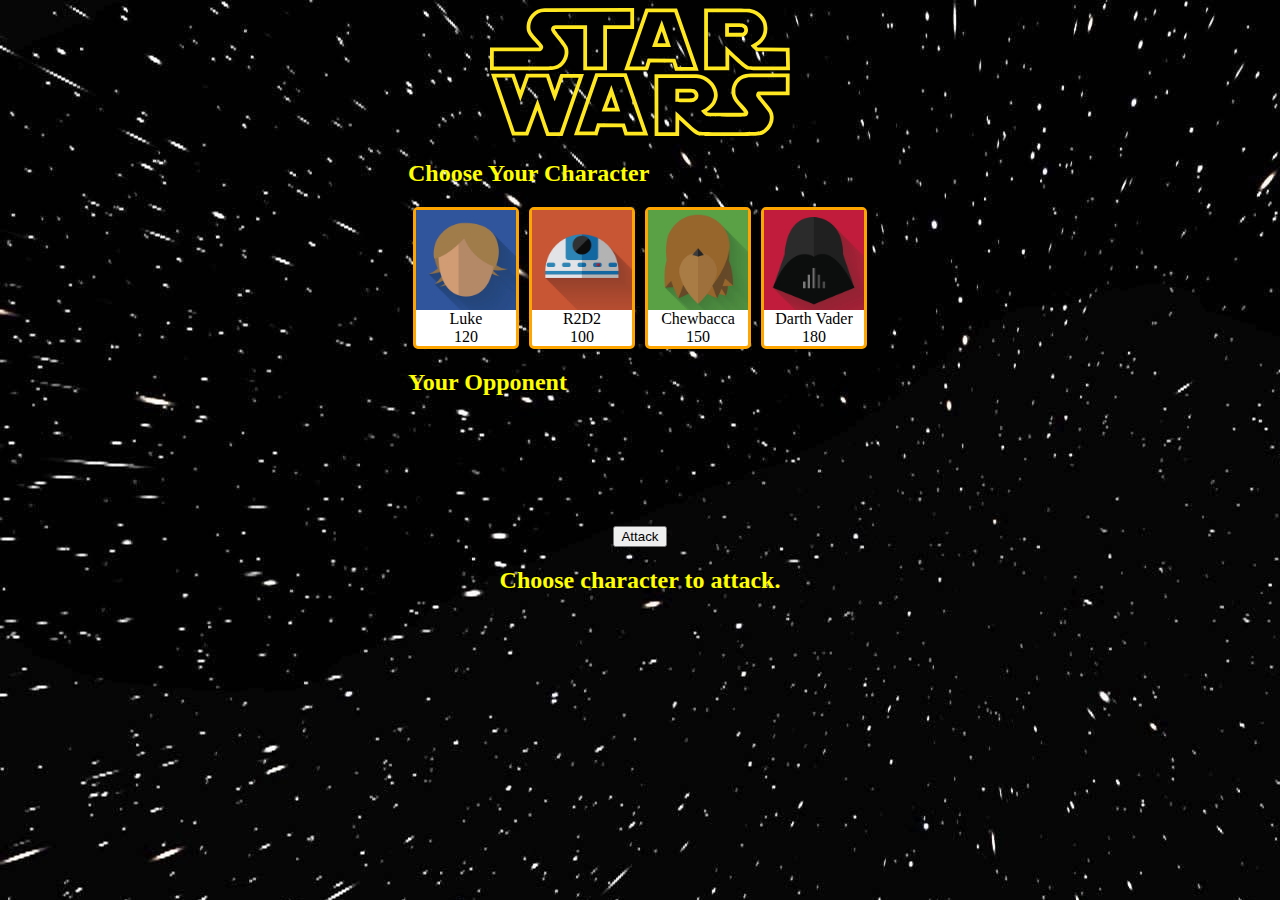
<file: index.html>
<!DOCTYPE html>
<html>
<head>
    <meta charset="utf-8" />
    <meta http-equiv="X-UA-Compatible" content="IE=edge">
    <title>Star Wars RPG</title>
    <meta name="viewport" content="width=device-width, initial-scale=1">
    <link rel="stylesheet" type="text/css" media="screen" href="./assets/css/main.css" />
    <link href="https://fonts.googleapis.com/css?family=Press+Start+2P" rel="stylesheet">
    <script src="https://cdnjs.cloudflare.com/ajax/libs/jquery/3.2.1/jquery.min.js"></script>
    <script src="./assets/js/main.js"></script>
</head>
<body>

<div class="wrapper">

<div>
<img class='logo' src="./assets/images/Star_Wars_Yellow_Logo.svg">
</div>

<div class="wrapperChar">
    <div class="text-align">
        <h2 id="yourChar">Choose Your Character</h2>
        <div class="chooseChar">
            <div class='d-flex' id="charStart">
                <div id='luke'  class="charBox">
                    <img class="charImg" src="./assets/images/Luke-Skywalker-icon.png">
                    <div>Luke</div>
                    <div><span id="lukeHealth">120</span></div>
                </div>
                <div id="r2d2" class="charBox">
                    <img class="charImg" src="./assets/images/R2D2-icon.png">
                    <div>R2D2</div>
                    <div><span id="r2d2Health">100</span></div>
                </div>
                <div id="chewbacca" class="charBox">
                    <img class="charImg" src="./assets/images/Chewbacca-icon.png">
                    <div>Chewbacca</div>
                    <div><span id="chewbaccaHealth">150</span></div>
                </div>
                <div id="darthmaul" class="charBox">
                    <img class="charImg" src="./assets/images/Darth-Vader-icon.png">
                    <div>Darth Vader</div>
                    <div><span id="darthmaulHealth">180</span></div>
                </div>
            </div>
        </div>
    </div>

    <div>
        <div class="text-align">
            <h2>Your Opponent</h2>
            <div class="chooseChar">
                <div class="defender" id="defender"></div>
            </div>
        </div>
    </div>

</div>
    <button id="attackBtn">Attack</button>
    <button id="resetBtn">Reset</button>

    <h2>Choose character to attack.</h2>
    <div class="chooseChar">
        <!-- character to attack -->
        <div class='attacker d-flex' id="attackCharacters"></div>
    </div>

    <p id="textDisplay"></p>
</div>

</body>
</html>
</file>
<file: assets/css/main.css>
html {
    box-sizing: border-box;
    height: 100%;
  }
  *, *:before, *:after {
    box-sizing: inherit;
  }

body {
    background-image: url('./../images/background.jpg');
    display: flex;
    justify-content: center;
}

.d-flex {
    display: flex;
}

.charBox {
    align-items: center;
    border-radius: 5px;
    display: flex;
    background-color: white;
    border: 3px solid orange;
    flex-direction: column;
    margin: 0px 5px;
}

.charImg {
    width: 100px;
    height: auto;
}

.attacker {
    display: flex;
    min-height: 100px;
    justify-content: center;
    margin: 0;
    width: 50%;
}

.attackerBox {
    border: 3px solid green;
}

.defender {
    display: flex;
    min-height: 100px;
    justify-content: center;
    width: 50%;
    margin: 10px;
}

.defenderBox {
    border: 3px solid red;
}

.logo {
    width: 300px;
    height: auto;
}

.wrapper {
    display: flex;
    align-items: center;
    flex-direction: column;
    width: 75%
}

h2,p {
    color: yellow;
}
</file>
